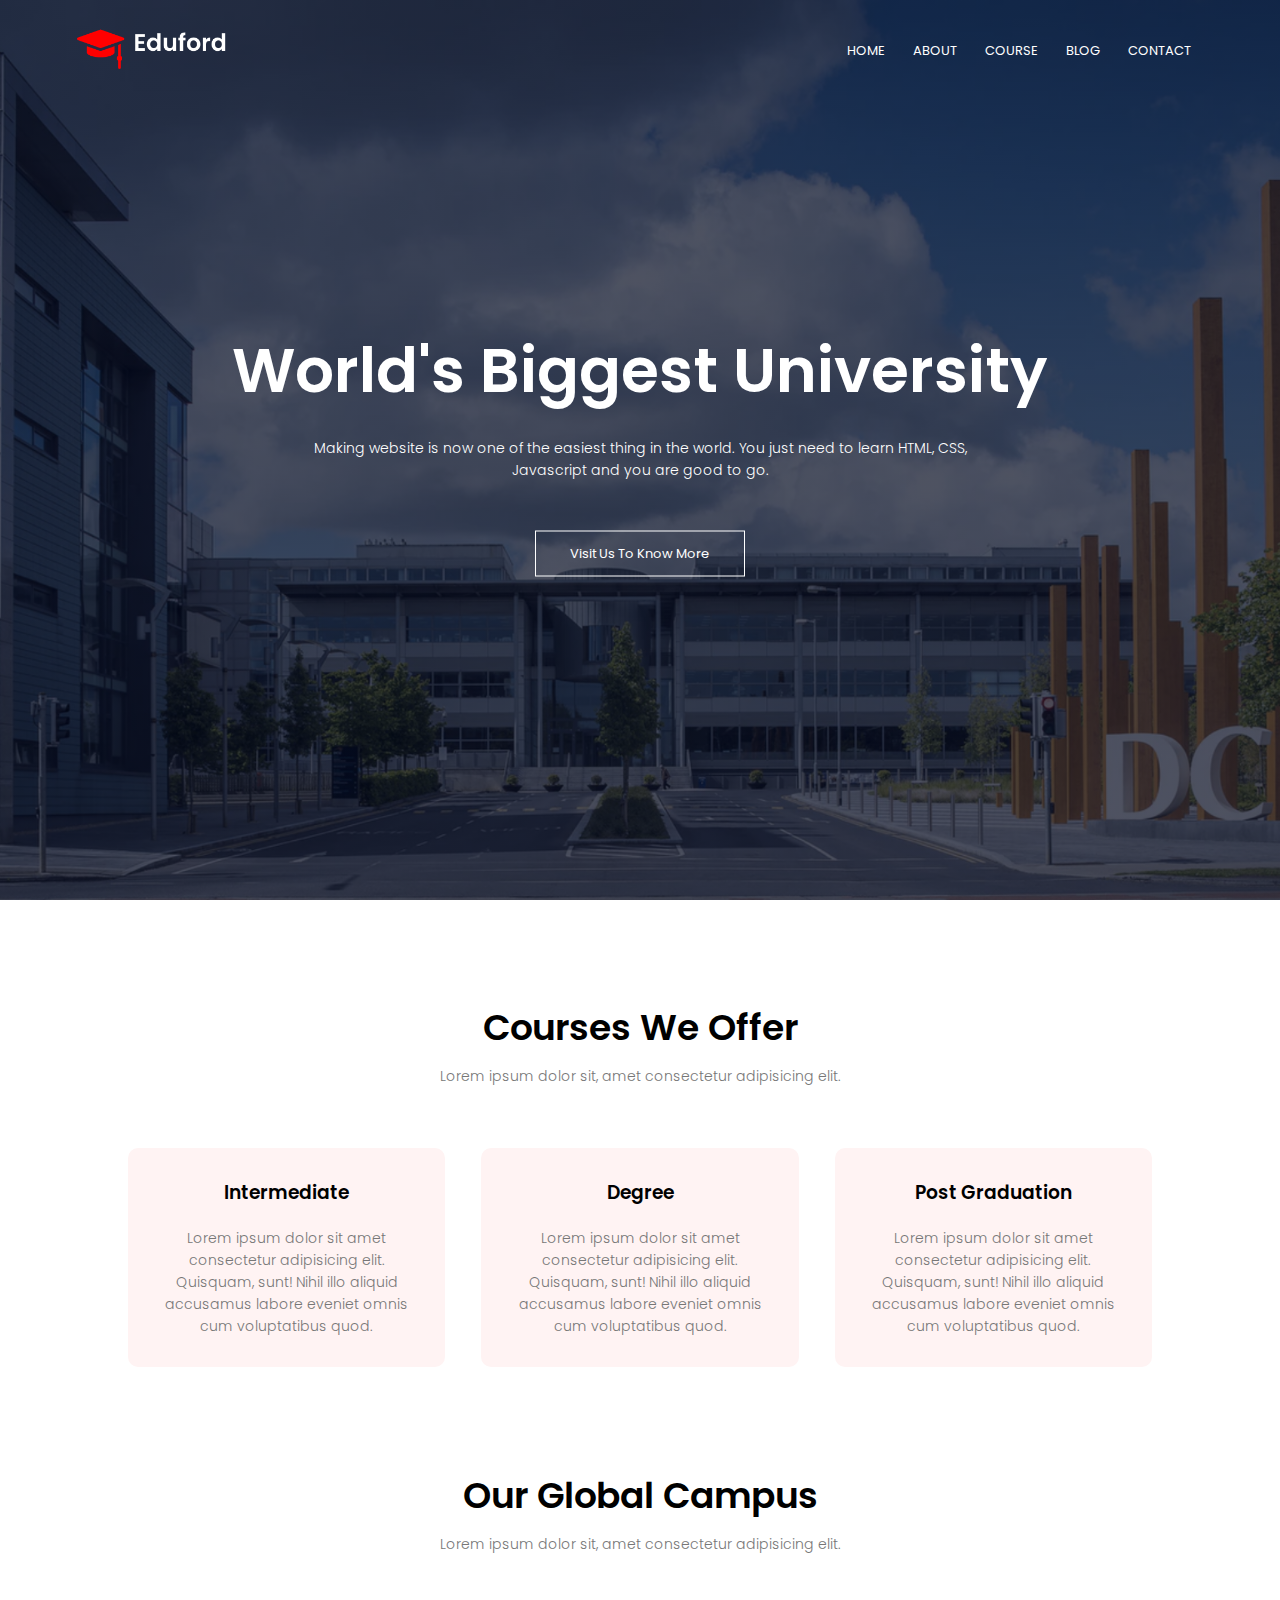
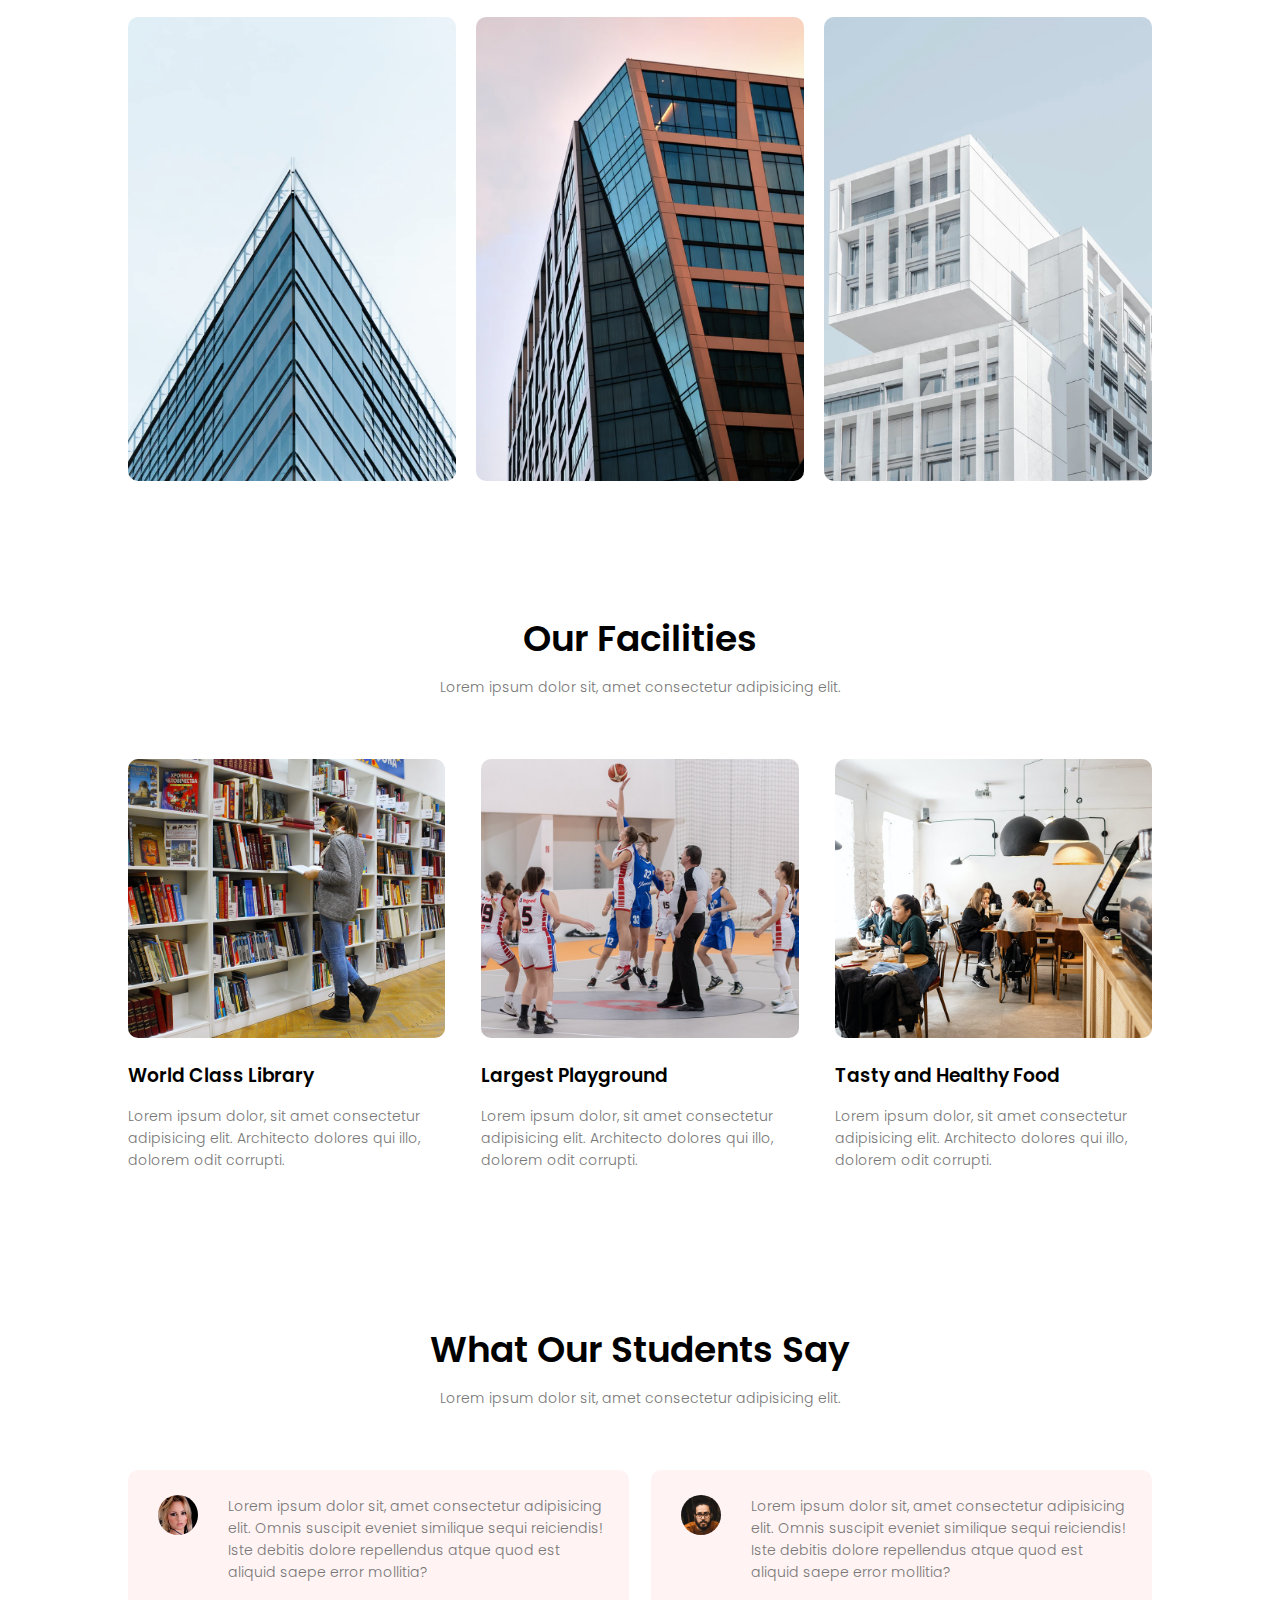
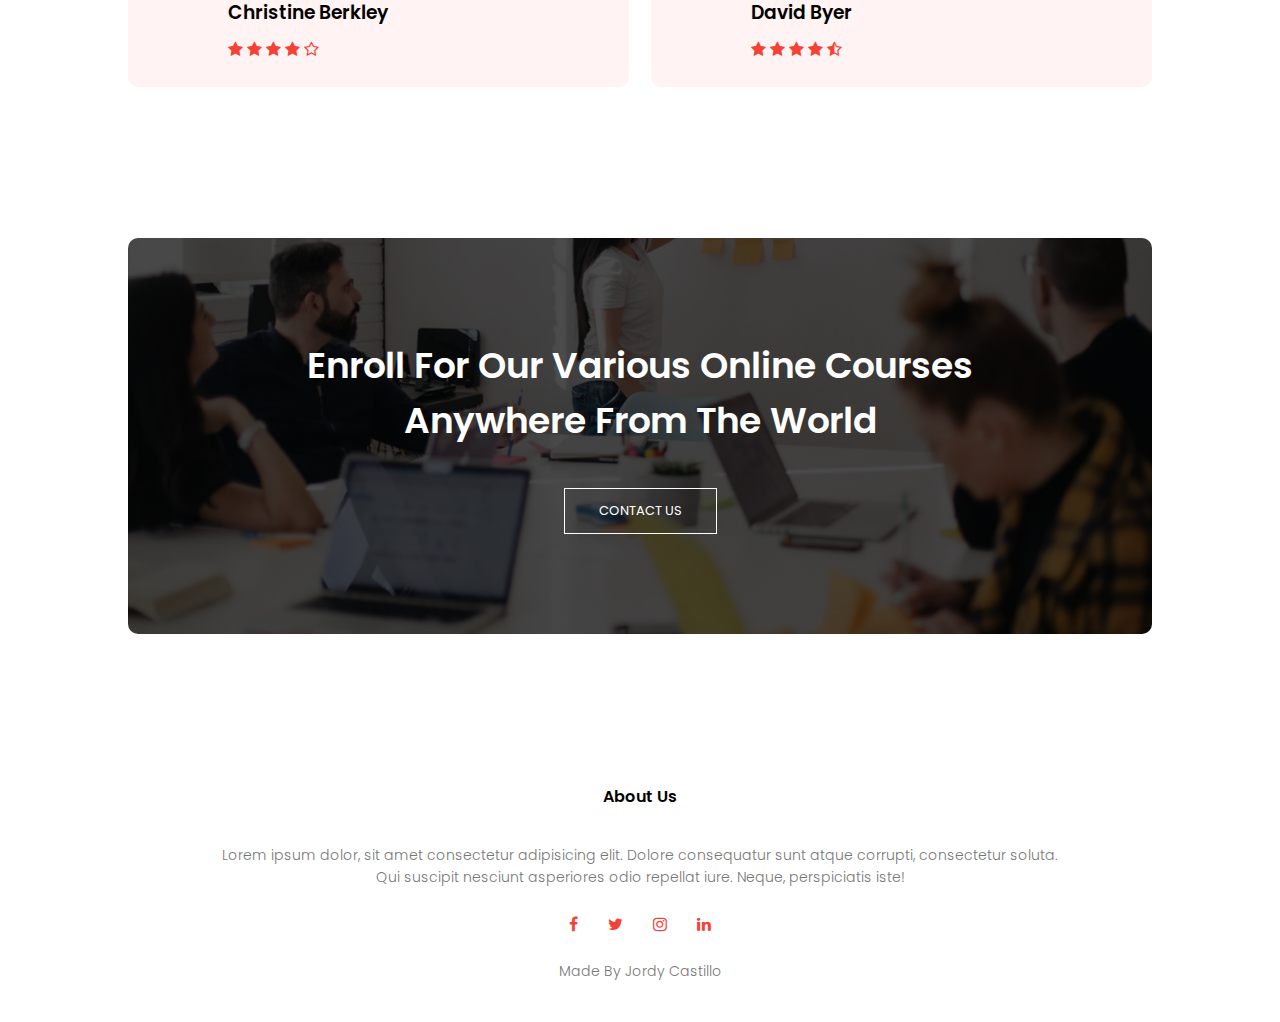
<file: index.html>
<!DOCTYPE html>
<html lang="en">
  <head>
    <meta charset="UTF-8" />
    <meta http-equiv="X-UA-Compatible" content="IE=edge" />
    <meta name="viewport" content="width=device-width, initial-scale=1.0" />
    <title>University Website Design</title>
    <link rel="stylesheet" href="style.css" />
    <link rel="preconnect" href="https://fonts.googleapis.com" />
    <link rel="preconnect" href="https://fonts.gstatic.com" crossorigin />
    <link
      href="https://fonts.googleapis.com/css2?family=Poppins:wght@100;200;300;400;600;700&display=swap"
      rel="stylesheet"
    />
    <link
      rel="stylesheet"
      href="https://stackpath.bootstrapcdn.com/font-awesome/4.7.0/css/font-awesome.min.css"
    />
  </head>
  <body>
    <section class="header">
      <nav>
        <a href="index.html"><img src="images/logo.png" alt="logo" /> </a>
        <div class="nav-links" id="navLinks">
          <i class="fa fa-times" onclick="hideMenu()"></i>
          <ul>
            <li><a href="index.html">HOME</a></li>
            <li><a href="about.html">ABOUT</a></li>
            <li><a href="course.html">COURSE</a></li>
            <li><a href="blog.html">BLOG</a></li>
            <li><a href="contact.html">CONTACT</a></li>
          </ul>
        </div>
        <i class="fa fa-bars" onclick="showMenu()"></i>
      </nav>

      <div class="text-box">
        <h1>World's Biggest University</h1>
        <p>
          Making website is now one of the easiest thing in the world. You just
          need to learn HTML, CSS,<br />
          Javascript and you are good to go.
        </p>
        <a href="" class="hero-btn">Visit Us To Know More</a>
      </div>
    </section>

    <!-- Course -->
    <section class="course">
      <h1>Courses We Offer</h1>
      <p>Lorem ipsum dolor sit, amet consectetur adipisicing elit.</p>
      <div class="row">
        <div class="course-col">
          <h3>Intermediate</h3>
          <p>
            Lorem ipsum dolor sit amet consectetur adipisicing elit. Quisquam,
            sunt! Nihil illo aliquid accusamus labore eveniet omnis cum
            voluptatibus quod.
          </p>
        </div>
        <div class="course-col">
          <h3>Degree</h3>
          <p>
            Lorem ipsum dolor sit amet consectetur adipisicing elit. Quisquam,
            sunt! Nihil illo aliquid accusamus labore eveniet omnis cum
            voluptatibus quod.
          </p>
        </div>
        <div class="course-col">
          <h3>Post Graduation</h3>
          <p>
            Lorem ipsum dolor sit amet consectetur adipisicing elit. Quisquam,
            sunt! Nihil illo aliquid accusamus labore eveniet omnis cum
            voluptatibus quod.
          </p>
        </div>
      </div>
    </section>

    <!-- Campus -->

    <section class="campus">
      <h1>Our Global Campus</h1>
      <p>Lorem ipsum dolor sit, amet consectetur adipisicing elit.</p>

      <div class="row">
        <div class="campus-col">
          <img src="/images/london.png" />
          <div class="layer">
            <h3>LONDON</h3>
          </div>
        </div>
        <div class="campus-col">
          <img src="/images/newyork.png" />
          <div class="layer">
            <h3>NEW YORK</h3>
          </div>
        </div>
        <div class="campus-col">
          <img src="/images/washington.png" />
          <div class="layer">
            <h3>WASHINGTON</h3>
          </div>
        </div>
      </div>
    </section>

    <!-- Facilities -->
    <section class="facilities">
      <h1>Our Facilities</h1>
      <p>Lorem ipsum dolor sit, amet consectetur adipisicing elit.</p>

      <div class="row">
        <div class="facilities-col">
          <img src="/images/library.png" />
          <h3>World Class Library</h3>
          <p>
            Lorem ipsum dolor, sit amet consectetur adipisicing elit. Architecto
            dolores qui illo, dolorem odit corrupti.
          </p>
        </div>
        <div class="facilities-col">
          <img src="/images/basketball.png" />
          <h3>Largest Playground</h3>
          <p>
            Lorem ipsum dolor, sit amet consectetur adipisicing elit. Architecto
            dolores qui illo, dolorem odit corrupti.
          </p>
        </div>
        <div class="facilities-col">
          <img src="/images/cafeteria.png" />
          <h3>Tasty and Healthy Food</h3>
          <p>
            Lorem ipsum dolor, sit amet consectetur adipisicing elit. Architecto
            dolores qui illo, dolorem odit corrupti.
          </p>
        </div>
      </div>
    </section>

    <!-- testimonials -->
    <section class="testimonials">
      <h1>What Our Students Say</h1>
      <p>Lorem ipsum dolor sit, amet consectetur adipisicing elit.</p>

      <div class="row">
        <div class="testimonial-col">
          <img src="/images/user1.jpg" alt="" />
          <div>
            <p>
              Lorem ipsum dolor sit, amet consectetur adipisicing elit. Omnis
              suscipit eveniet similique sequi reiciendis! Iste debitis dolore
              repellendus atque quod est aliquid saepe error mollitia?
            </p>
            <h3>Christine Berkley</h3>
            <i class="fa fa-star"></i>
            <i class="fa fa-star"></i>
            <i class="fa fa-star"></i>
            <i class="fa fa-star"></i>
            <i class="fa fa-star-o"></i>
          </div>
        </div>
        <div class="testimonial-col">
          <img src="/images/user2.jpg" alt="" />
          <div>
            <p>
              Lorem ipsum dolor sit, amet consectetur adipisicing elit. Omnis
              suscipit eveniet similique sequi reiciendis! Iste debitis dolore
              repellendus atque quod est aliquid saepe error mollitia?
            </p>
            <h3>David Byer</h3>
            <i class="fa fa-star"></i>
            <i class="fa fa-star"></i>
            <i class="fa fa-star"></i>
            <i class="fa fa-star"></i>
            <i class="fa fa-star-half-o"></i>
          </div>
        </div>
      </div>
    </section>
    <!-- Call To Action -->
    <section class="cta">
      <h1>
        Enroll For Our Various Online Courses<br />
        Anywhere From The World
      </h1>
      <a href="contact.html" class="hero-btn">CONTACT US</a>
    </section>
    <!-- Footer -->
    <section class="footer">
      <h4>About Us</h4>
      <p>
        Lorem ipsum dolor, sit amet consectetur adipisicing elit. Dolore
        consequatur sunt atque corrupti, consectetur soluta.<br />
        Qui suscipit nesciunt asperiores odio repellat iure. Neque, perspiciatis
        iste!
      </p>
      <div class="icons">
        <i class="fa fa-facebook"></i>
        <i class="fa fa-twitter"></i>
        <i class="fa fa-instagram"></i>
        <i class="fa fa-linkedin"></i>
      </div>
      <p>Made By Jordy Castillo</i></p>
    </section>

    <!-- JavaScript for Toggle Menu -->
    <script>
      var navLinks = document.getElementById("navLinks");
      function showMenu() {
        navLinks.style.right = "0";
      }
      function hideMenu() {
        navLinks.style.right = "-200px";
      }
    </script>
  </body>
</html>
</file>
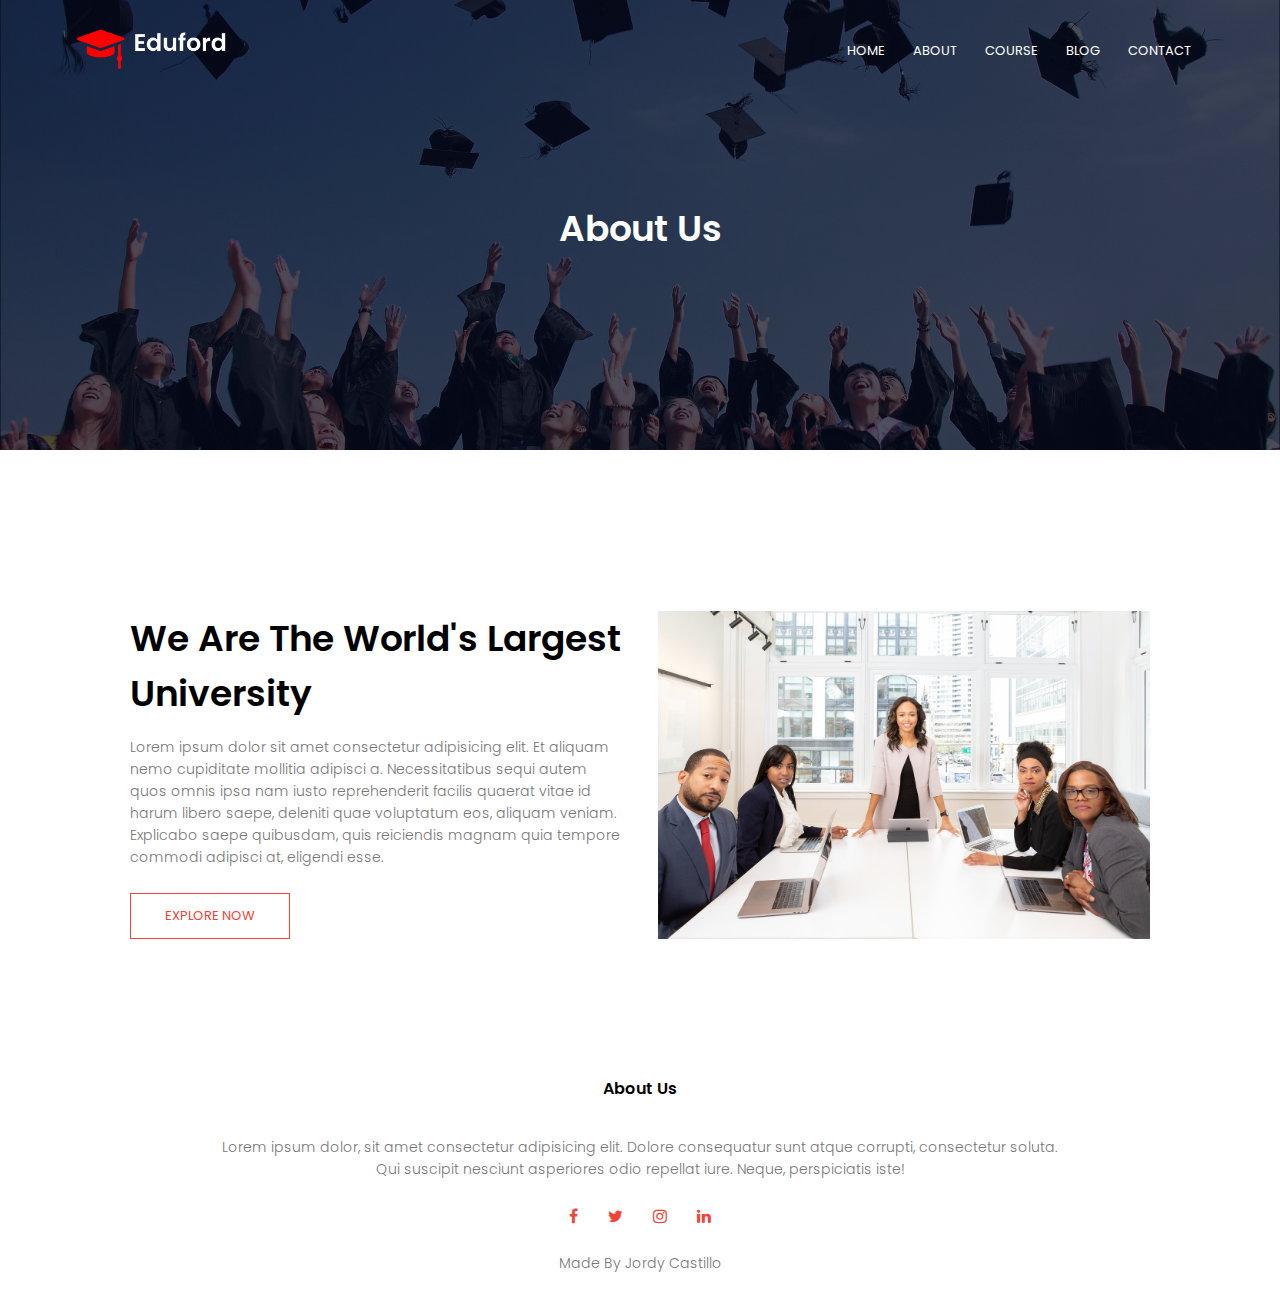
<file: about.html>
<!DOCTYPE html>
<html lang="en">
  <head>
    <meta charset="UTF-8" />
    <meta http-equiv="X-UA-Compatible" content="IE=edge" />
    <meta name="viewport" content="width=device-width, initial-scale=1.0" />
    <title>University Website Design</title>
    <link rel="stylesheet" href="style.css" />
    <link rel="preconnect" href="https://fonts.googleapis.com" />
    <link rel="preconnect" href="https://fonts.gstatic.com" crossorigin />
    <link
      href="https://fonts.googleapis.com/css2?family=Poppins:wght@100;200;300;400;600;700&display=swap"
      rel="stylesheet"
    />
    <link
      rel="stylesheet"
      href="https://stackpath.bootstrapcdn.com/font-awesome/4.7.0/css/font-awesome.min.css"
    />
  </head>
  <body>
    <section class="sub-header">
      <nav>
        <a href="index.html"><img src="images/logo.png" alt="logo" /> </a>
        <div class="nav-links" id="navLinks">
          <i class="fa fa-times" onclick="hideMenu()"></i>
          <ul>
            <li><a href="index.html">HOME</a></li>
            <li><a href="about.html">ABOUT</a></li>
            <li><a href="course.html">COURSE</a></li>
            <li><a href="blog.html">BLOG</a></li>
            <li><a href="contact.html">CONTACT</a></li>
          </ul>
        </div>
        <i class="fa fa-bars" onclick="showMenu()"></i> 
      </nav>

      <h1>About Us</h1>
    </section>

    <!-- About Us Content -->
    <section class="about-us">

      <div class="row">
        <div class="about-col">
          <h1>We Are The World's Largest University</h1>
          <p>Lorem ipsum dolor sit amet consectetur adipisicing elit. Et aliquam nemo cupiditate mollitia adipisci a. Necessitatibus sequi autem quos omnis ipsa nam iusto reprehenderit facilis quaerat vitae id harum libero saepe, deleniti quae voluptatum eos, aliquam veniam. Explicabo saepe quibusdam, quis reiciendis magnam quia tempore commodi adipisci at, eligendi esse.</p>
          <a href="" class="hero-btn red-btn">EXPLORE NOW</a>
        </div>
        <div class="about-col">
            <img src="/images/about.jpg">
        </div>
      </div>

    </section>


    <!-- Footer -->
    <section class="footer">
      <h4>About Us</h4>
      <p>
        Lorem ipsum dolor, sit amet consectetur adipisicing elit. Dolore
        consequatur sunt atque corrupti, consectetur soluta.<br />
        Qui suscipit nesciunt asperiores odio repellat iure. Neque, perspiciatis
        iste!
      </p>
      <div class="icons">
        <i class="fa fa-facebook"></i>
        <i class="fa fa-twitter"></i>
        <i class="fa fa-instagram"></i>
        <i class="fa fa-linkedin"></i>
      </div>
      <p>Made By Jordy Castillo</i></p>
    </section>

    <!-- JavaScript for Toggle Menu -->
    <script>
      var navLinks = document.getElementById("navLinks");
      function showMenu() {
        navLinks.style.right = "0";
      }
      function hideMenu() {
        navLinks.style.right = "-200px";
      }
    </script>
  </body>
</html>
</file>
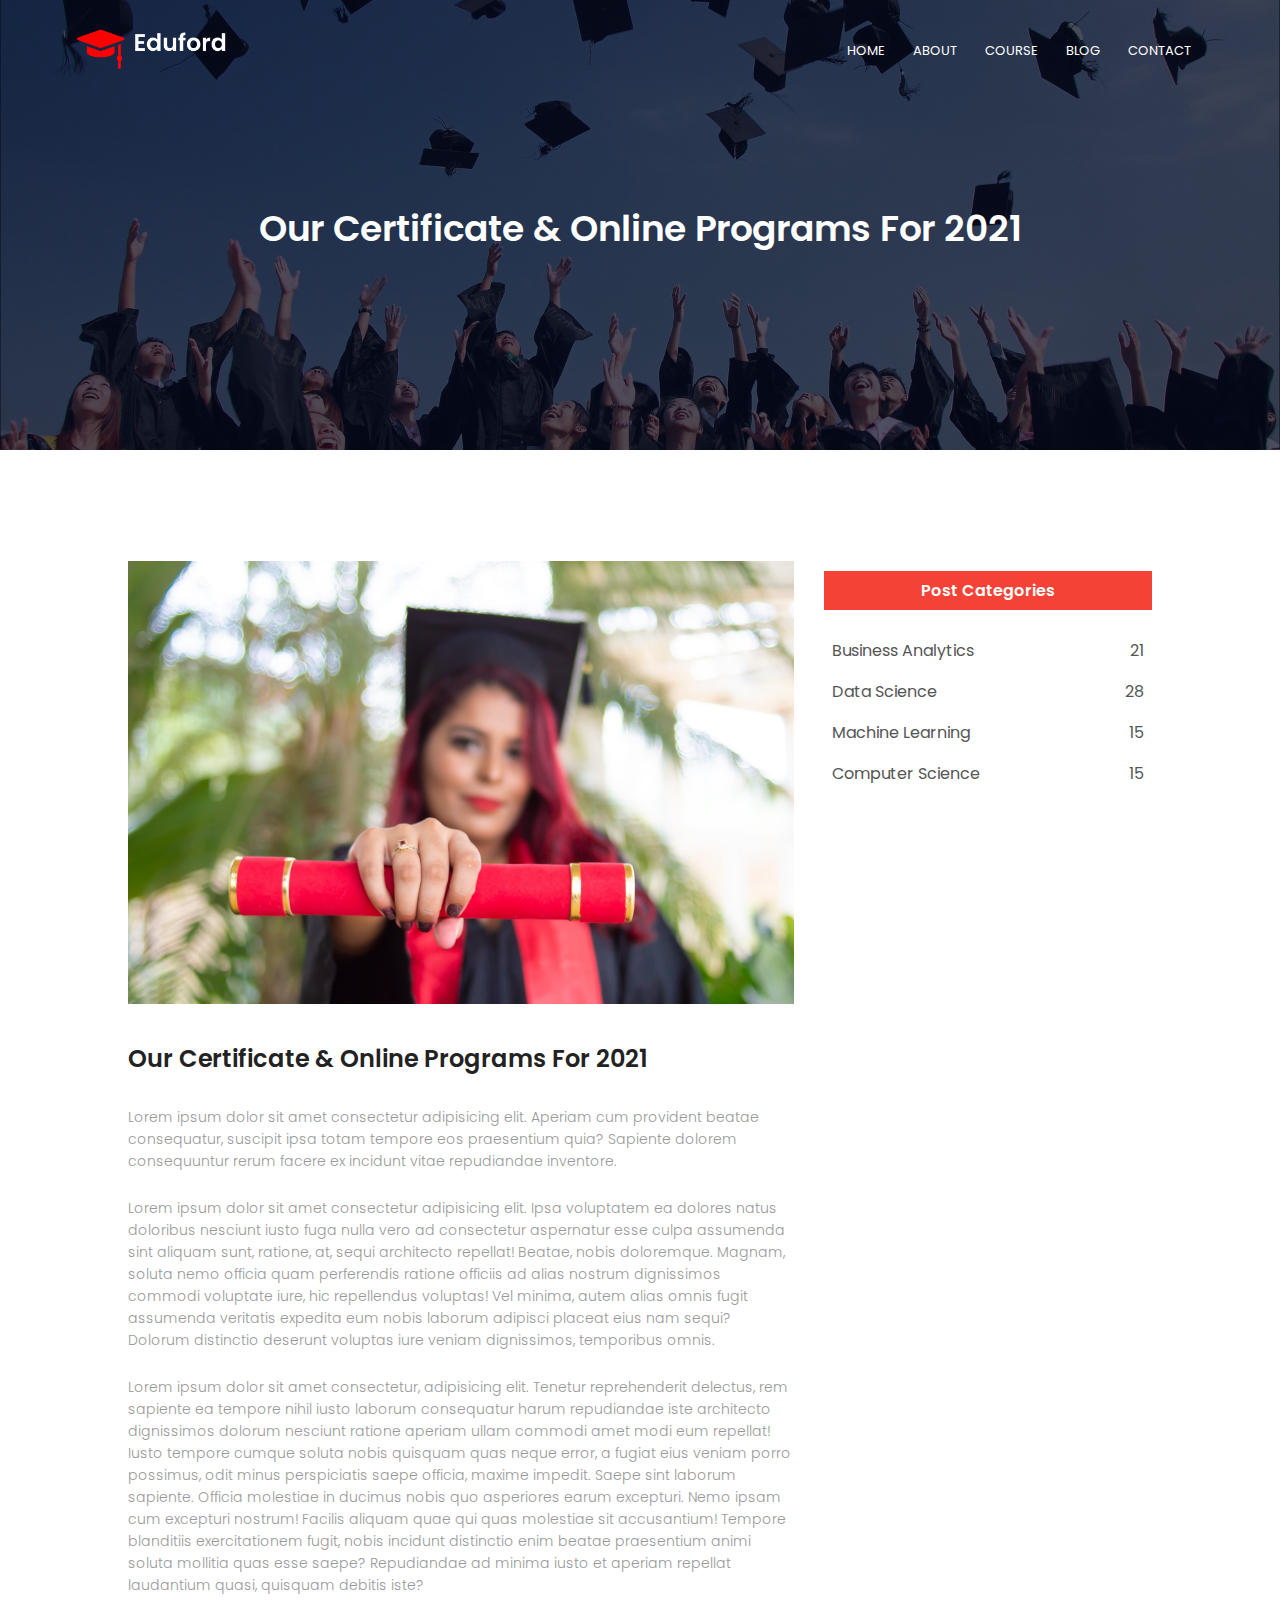
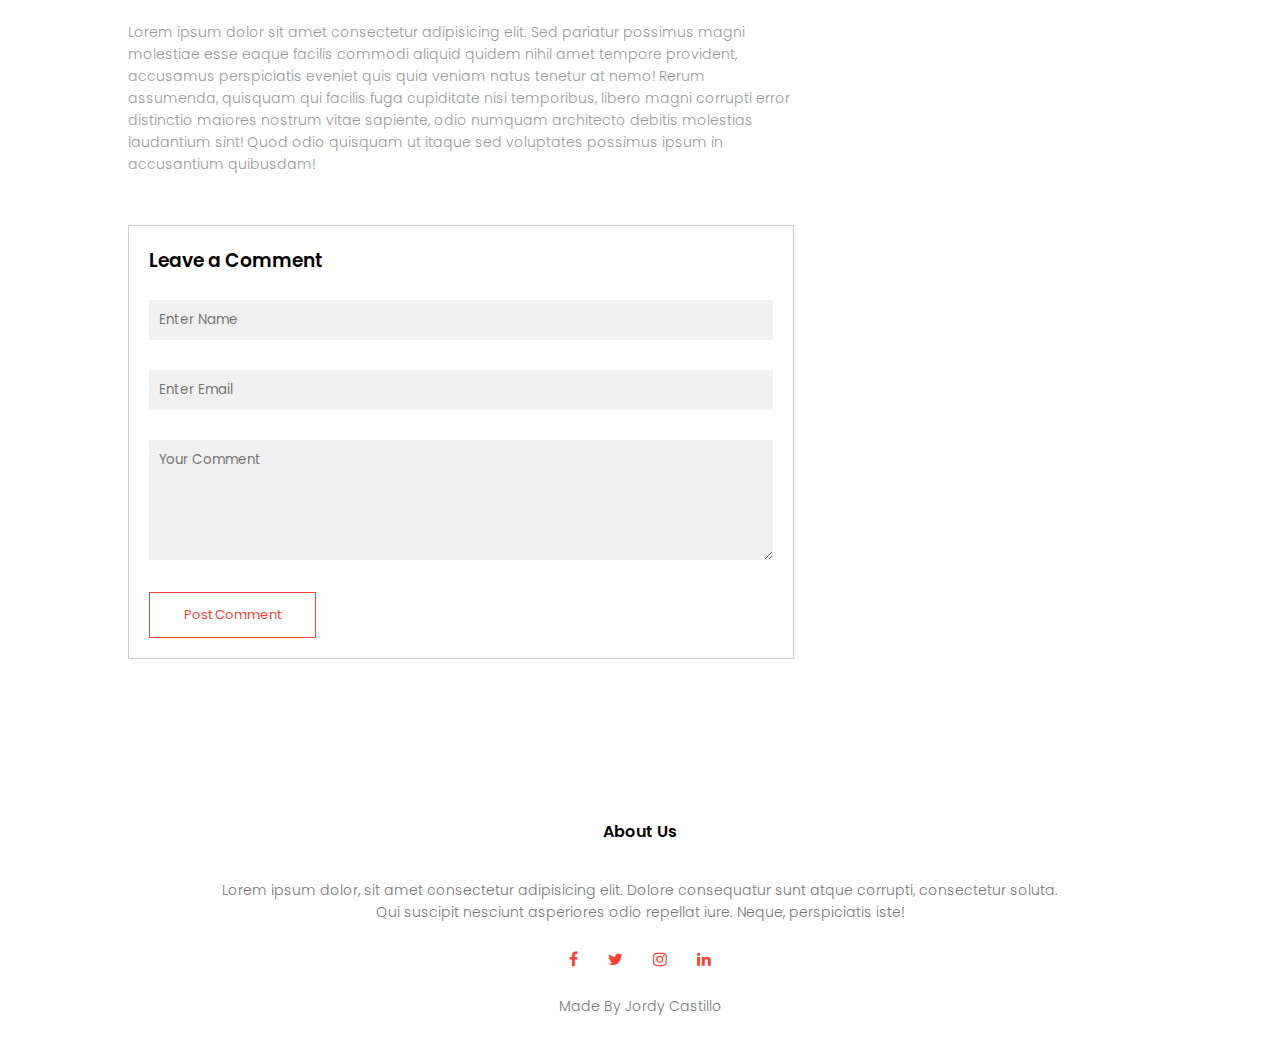
<file: blog.html>
<!DOCTYPE html>
<html lang="en">
  <head>
    <meta charset="UTF-8" />
    <meta http-equiv="X-UA-Compatible" content="IE=edge" />
    <meta name="viewport" content="width=device-width, initial-scale=1.0" />
    <title>University Website Design</title>
    <link rel="stylesheet" href="style.css" />
    <link rel="preconnect" href="https://fonts.googleapis.com" />
    <link rel="preconnect" href="https://fonts.gstatic.com" crossorigin />
    <link
      href="https://fonts.googleapis.com/css2?family=Poppins:wght@100;200;300;400;600;700&display=swap"
      rel="stylesheet"
    />
    <link
      rel="stylesheet"
      href="https://stackpath.bootstrapcdn.com/font-awesome/4.7.0/css/font-awesome.min.css"
    />
  </head>
  <body>
    <section class="sub-header">
      <nav>
        <a href="index.html"><img src="images/logo.png" alt="logo" /> </a>
        <div class="nav-links" id="navLinks">
          <i class="fa fa-times" onclick="hideMenu()"></i>
          <ul>
            <li><a href="index.html">HOME</a></li>
            <li><a href="about.html">ABOUT</a></li>
            <li><a href="course.html">COURSE</a></li>
            <li><a href="blog.html">BLOG</a></li>
            <li><a href="contact.html">CONTACT</a></li>
          </ul>
        </div>
        <i class="fa fa-bars" onclick="showMenu()"></i>
      </nav>

      <h1>Our Certificate & Online Programs For 2021</h1>
    </section>

    <!-- Blog Page Content -->

    <section class="blog-content">

      <div class="row">
        <div class="blog-left">
          <img src="/images/certificate.jpg">
          <h2>Our Certificate & Online Programs For 2021</h2>
          <p>Lorem ipsum dolor sit amet consectetur adipisicing elit. Aperiam cum provident beatae consequatur, suscipit ipsa totam tempore eos praesentium quia? Sapiente dolorem consequuntur rerum facere ex incidunt vitae repudiandae inventore.</p>
          <br>
          <p>Lorem ipsum dolor sit amet consectetur adipisicing elit. Ipsa voluptatem ea dolores natus doloribus nesciunt iusto fuga nulla vero ad consectetur aspernatur esse culpa assumenda sint aliquam sunt, ratione, at, sequi architecto repellat! Beatae, nobis doloremque. Magnam, soluta nemo officia quam perferendis ratione officiis ad alias nostrum dignissimos commodi voluptate iure, hic repellendus voluptas! Vel minima, autem alias omnis fugit assumenda veritatis expedita eum nobis laborum adipisci placeat eius nam sequi? Dolorum distinctio deserunt voluptas iure veniam dignissimos, temporibus omnis.</p>
          <br>
          <p>Lorem ipsum dolor sit amet consectetur, adipisicing elit. Tenetur reprehenderit delectus, rem sapiente ea tempore nihil iusto laborum consequatur harum repudiandae iste architecto dignissimos dolorum nesciunt ratione aperiam ullam commodi amet modi eum repellat! Iusto tempore cumque soluta nobis quisquam quas neque error, a fugiat eius veniam porro possimus, odit minus perspiciatis saepe officia, maxime impedit. Saepe sint laborum sapiente. Officia molestiae in ducimus nobis quo asperiores earum excepturi. Nemo ipsam cum excepturi nostrum! Facilis aliquam quae qui quas molestiae sit accusantium! Tempore blanditiis exercitationem fugit, nobis incidunt distinctio enim beatae praesentium animi soluta mollitia quas esse saepe? Repudiandae ad minima iusto et aperiam repellat laudantium quasi, quisquam debitis iste?</p>
          <br>
          <p>Lorem ipsum dolor sit amet consectetur adipisicing elit. Sed pariatur possimus magni molestiae esse eaque facilis commodi aliquid quidem nihil amet tempore provident, accusamus perspiciatis eveniet quis quia veniam natus tenetur at nemo! Rerum assumenda, quisquam qui facilis fuga cupiditate nisi temporibus, libero magni corrupti error distinctio maiores nostrum vitae sapiente, odio numquam architecto debitis molestias laudantium sint! Quod odio quisquam ut itaque sed voluptates possimus ipsum in accusantium quibusdam!</p>

          <div class="comment-box">
            <h3>Leave a Comment</h3>
          <form class="comment-form">
              <input type="text" placeholder="Enter Name">
              <input type="email" placeholder="Enter Email">
              <textarea rows="5" placeholder="Your Comment"></textarea>
              <button type="submit" class="hero-btn red-btn">Post Comment</button>
          </form>
        </div>


        </div>
        <div class="blog-right">
        <h3>Post Categories</h3>
        <div>
          <span>Business Analytics</span>
          <span>21</span>
        </div>
        <div>
          <span>Data Science</span>
          <span>28</span>
        </div>
        <div>
          <span>Machine Learning</span>
          <span>15</span>
        </div>
        <div>
          <span>Computer Science</span>
          <span>15</span>
        </div>
      </div>

    </section>


    <!-- Footer -->
    <section class="footer">
      <h4>About Us</h4>
      <p>
        Lorem ipsum dolor, sit amet consectetur adipisicing elit. Dolore
        consequatur sunt atque corrupti, consectetur soluta.<br />
        Qui suscipit nesciunt asperiores odio repellat iure. Neque, perspiciatis
        iste!
      </p>
      <div class="icons">
        <i class="fa fa-facebook"></i>
        <i class="fa fa-twitter"></i>
        <i class="fa fa-instagram"></i>
        <i class="fa fa-linkedin"></i>
      </div>
      <p>Made By Jordy Castillo</i></p>
    </section>

    <!-- JavaScript for Toggle Menu -->
    <script>
      var navLinks = document.getElementById("navLinks");
      function showMenu() {
        navLinks.style.right = "0";
      }
      function hideMenu() {
        navLinks.style.right = "-200px";
      }
    </script>
  </body>
</html>
</file>
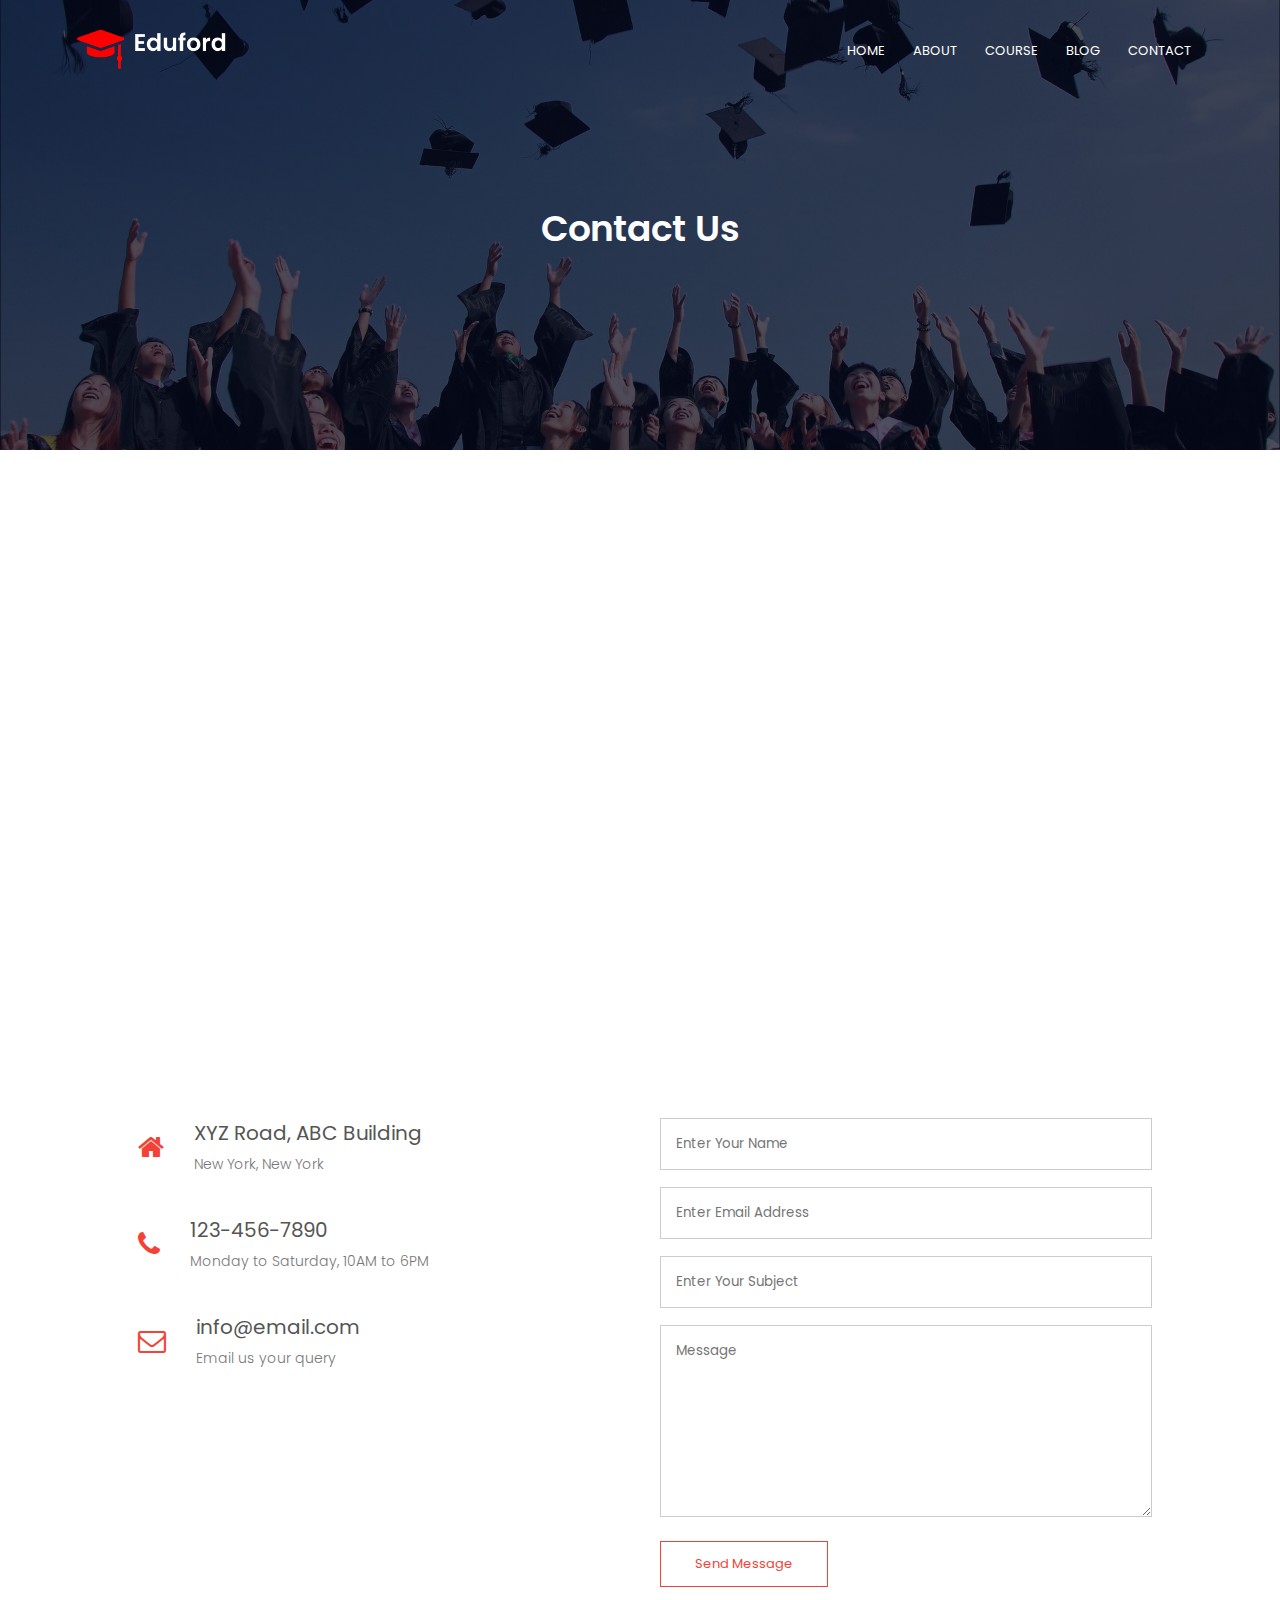
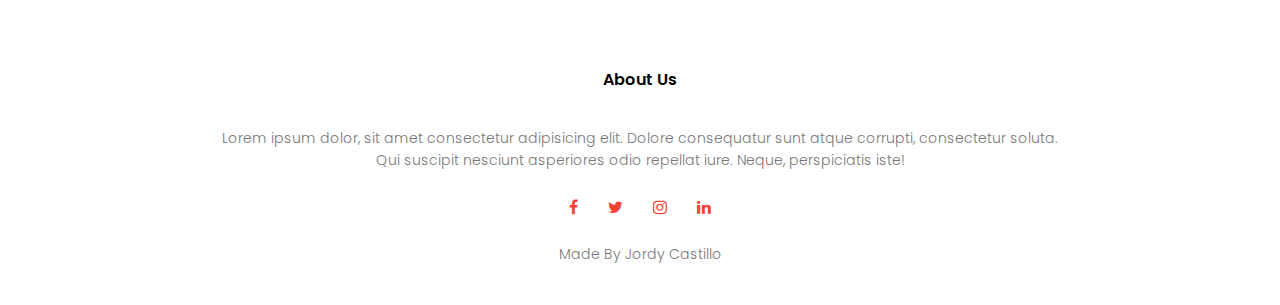
<file: contact.html>
<!DOCTYPE html>
<html lang="en">
  <head>
    <meta charset="UTF-8" />
    <meta http-equiv="X-UA-Compatible" content="IE=edge" />
    <meta name="viewport" content="width=device-width, initial-scale=1.0" />
    <title>University Website Design</title>
    <link rel="stylesheet" href="style.css" />
    <link rel="preconnect" href="https://fonts.googleapis.com" />
    <link rel="preconnect" href="https://fonts.gstatic.com" crossorigin />
    <link
      href="https://fonts.googleapis.com/css2?family=Poppins:wght@100;200;300;400;600;700&display=swap"
      rel="stylesheet"
    />
    <link
      rel="stylesheet"
      href="https://stackpath.bootstrapcdn.com/font-awesome/4.7.0/css/font-awesome.min.css"
    />
  </head>
  <body>
    <section class="sub-header">
      <nav>
        <a href="index.html"><img src="images/logo.png" alt="logo" /> </a>
        <div class="nav-links" id="navLinks">
          <i class="fa fa-times" onclick="hideMenu()"></i>
          <ul>
            <li><a href="index.html">HOME</a></li>
            <li><a href="about.html">ABOUT</a></li>
            <li><a href="course.html">COURSE</a></li>
            <li><a href="blog.html">BLOG</a></li>
            <li><a href="contact.html">CONTACT</a></li>
          </ul>
        </div>
        <i class="fa fa-bars" onclick="showMenu()"></i>
      </nav>

      <h1>Contact Us</h1>
    </section>

    <!-- Contact Us -->
    <section class="location">

      <iframe src="https://www.google.com/maps/embed?pb=!1m18!1m12!1m3!1d3021.127097185322!2d-73.9665138!3d40.781219899999996!2m3!1f0!2f0!3f0!3m2!1i1024!2i768!4f13.1!3m3!1m2!1s0x89c2589a018531e3%3A0xb9df1f7387a94119!2sCentral%20Park!5e0!3m2!1sen!2sus!4v1658514713493!5m2!1sen!2sus" width="600" height="450" style="border:0;" allowfullscreen="" loading="lazy" referrerpolicy="no-referrer-when-downgrade"></iframe>

    </section>

    <section class="contact-us">

    <div class="row">
        <div class="contact-col">
          <div>
            <i class="fa fa-home"></i>
            <span>
              <h5>XYZ Road, ABC Building</h5>
              <p>New York, New York</p>
            </span>
          </div>
          <div>
            <i class="fa fa-phone"></i>
            <span>
              <h5>123-456-7890</h5>
              <p>Monday to Saturday, 10AM to 6PM</p>
            </span>
          </div>
          <div>
            <i class="fa fa-envelope-o"></i>
            <span>
              <h5>info@email.com</h5>
              <p>Email us your query</p>
            </span>
          </div>
        </div>
        <div class="contact-col">

          <form action="">
            <input type="text" placeholder="Enter Your Name" required>
            <input type="email" placeholder="Enter Email Address" required>
            <input type="text" placeholder="Enter Your Subject" required>
            <textarea rows="8" placeholder="Message" required></textarea>
            <button type="submit" class="hero-btn red-btn">Send Message</button>
          </form>

        </div>
    </div>
    </section>










    <!-- Footer -->
    <section class="footer">
      <h4>About Us</h4>
      <p>
        Lorem ipsum dolor, sit amet consectetur adipisicing elit. Dolore
        consequatur sunt atque corrupti, consectetur soluta.<br />
        Qui suscipit nesciunt asperiores odio repellat iure. Neque, perspiciatis
        iste!
      </p>
      <div class="icons">
        <i class="fa fa-facebook"></i>
        <i class="fa fa-twitter"></i>
        <i class="fa fa-instagram"></i>
        <i class="fa fa-linkedin"></i>
      </div>
      <p>Made By Jordy Castillo</i></p>
    </section>

    <!-- JavaScript for Toggle Menu -->
    <script>
      var navLinks = document.getElementById("navLinks");
      function showMenu() {
        navLinks.style.right = "0";
      }
      function hideMenu() {
        navLinks.style.right = "-200px";
      }
    </script>
  </body>
</html>
</file>
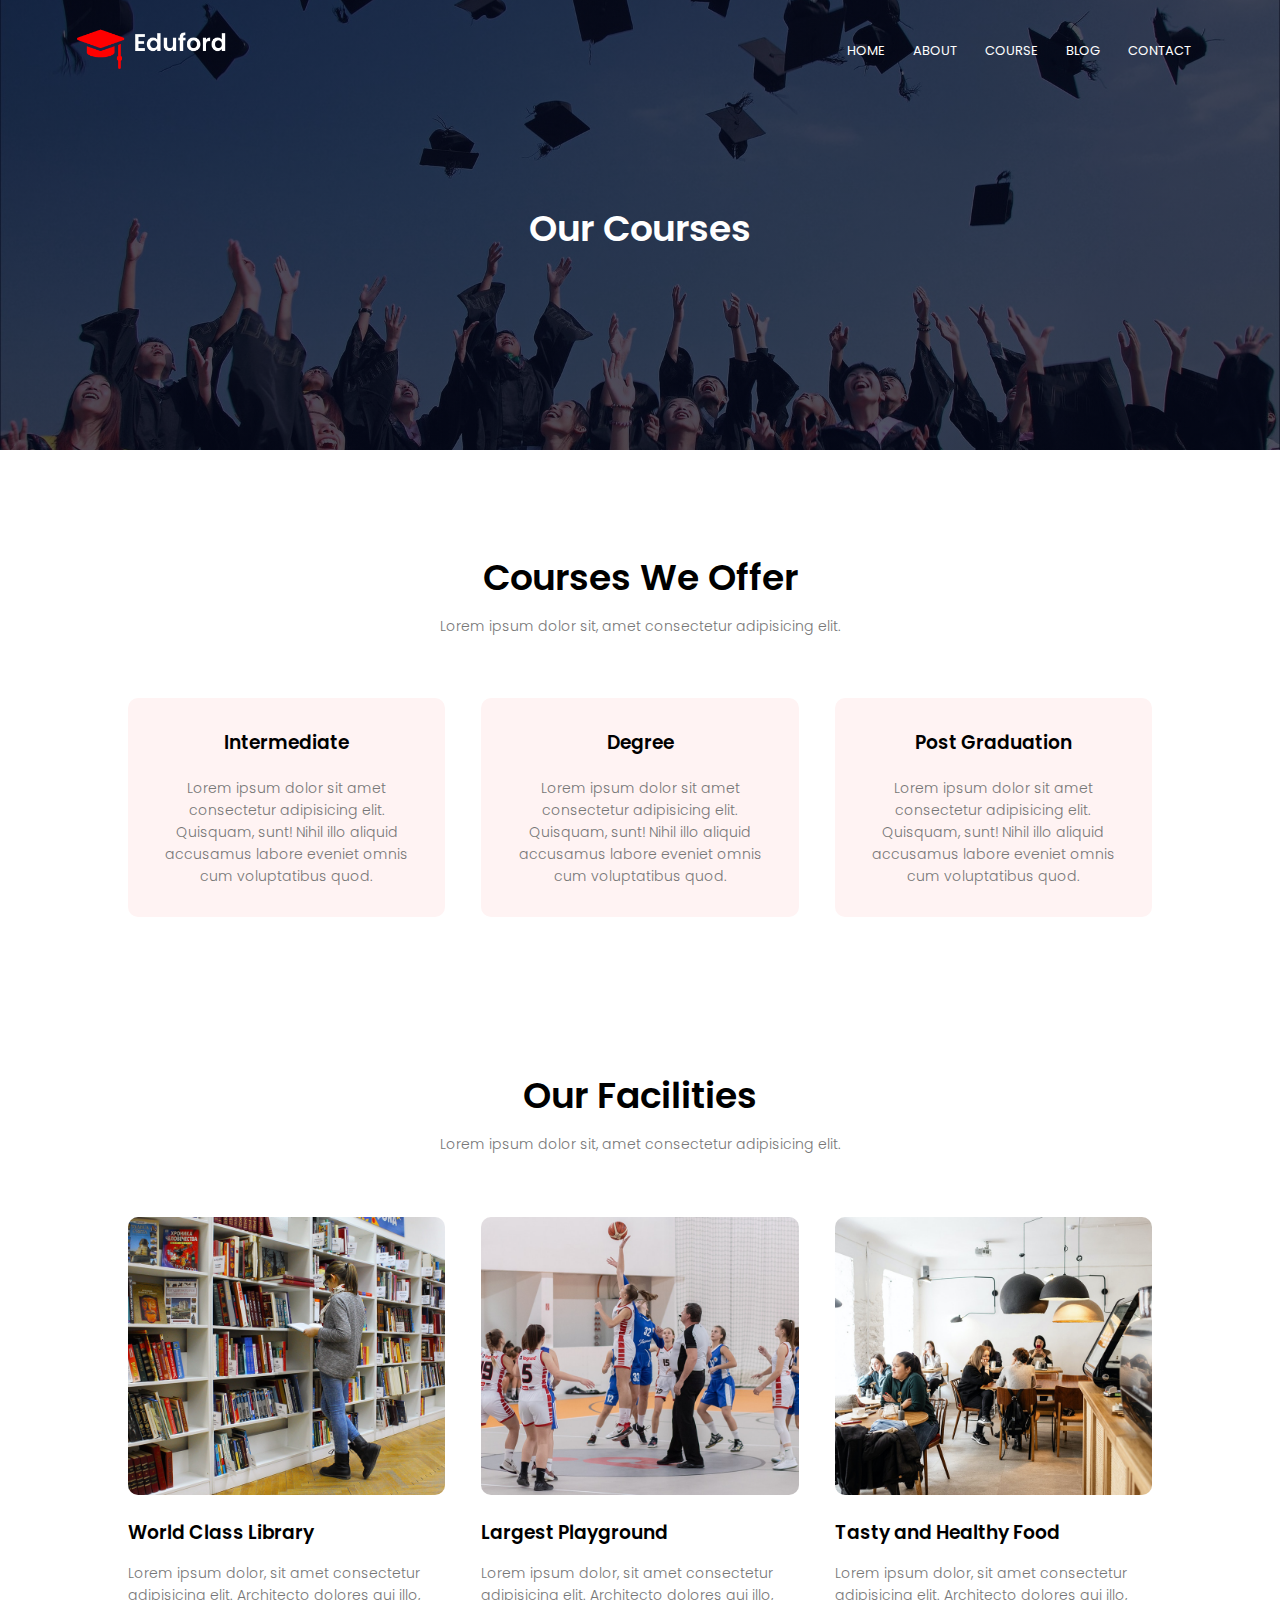
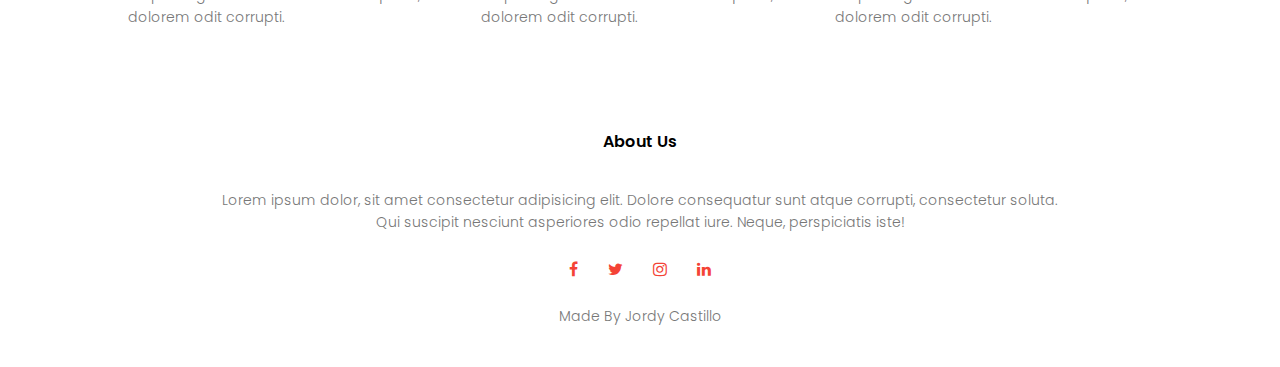
<file: course.html>
<!DOCTYPE html>
<html lang="en">
  <head>
    <meta charset="UTF-8" />
    <meta http-equiv="X-UA-Compatible" content="IE=edge" />
    <meta name="viewport" content="width=device-width, initial-scale=1.0" />
    <title>University Website Design</title>
    <link rel="stylesheet" href="style.css" />
    <link rel="preconnect" href="https://fonts.googleapis.com" />
    <link rel="preconnect" href="https://fonts.gstatic.com" crossorigin />
    <link
      href="https://fonts.googleapis.com/css2?family=Poppins:wght@100;200;300;400;600;700&display=swap"
      rel="stylesheet"
    />
    <link
      rel="stylesheet"
      href="https://stackpath.bootstrapcdn.com/font-awesome/4.7.0/css/font-awesome.min.css"
    />
  </head>
  <body>
    <section class="sub-header">
      <nav>
        <a href="index.html"><img src="images/logo.png" alt="logo" /> </a>
        <div class="nav-links" id="navLinks">
          <i class="fa fa-times" onclick="hideMenu()"></i>
          <ul>
            <li><a href="index.html">HOME</a></li>
            <li><a href="about.html">ABOUT</a></li>
            <li><a href="course.html">COURSE</a></li>
            <li><a href="blog.html">BLOG</a></li>
            <li><a href="contact.html">CONTACT</a></li>
          </ul>
        </div>
        <i class="fa fa-bars" onclick="showMenu()"></i>
      </nav>

      <h1>Our Courses</h1>
    </section>

    <!-- Course -->
    <section class="course">
      <h1>Courses We Offer</h1>
      <p>Lorem ipsum dolor sit, amet consectetur adipisicing elit.</p>
      <div class="row">
        <div class="course-col">
          <h3>Intermediate</h3>
          <p>
            Lorem ipsum dolor sit amet consectetur adipisicing elit. Quisquam,
            sunt! Nihil illo aliquid accusamus labore eveniet omnis cum
            voluptatibus quod.
          </p>
        </div>
        <div class="course-col">
          <h3>Degree</h3>
          <p>
            Lorem ipsum dolor sit amet consectetur adipisicing elit. Quisquam,
            sunt! Nihil illo aliquid accusamus labore eveniet omnis cum
            voluptatibus quod.
          </p>
        </div>
        <div class="course-col">
          <h3>Post Graduation</h3>
          <p>
            Lorem ipsum dolor sit amet consectetur adipisicing elit. Quisquam,
            sunt! Nihil illo aliquid accusamus labore eveniet omnis cum
            voluptatibus quod.
          </p>
        </div>
      </div>
    </section>
    <!-- Facilities -->
    <section class="facilities">
      <h1>Our Facilities</h1>
      <p>Lorem ipsum dolor sit, amet consectetur adipisicing elit.</p>

      <div class="row">
        <div class="facilities-col">
          <img src="/images/library.png" />
          <h3>World Class Library</h3>
          <p>
            Lorem ipsum dolor, sit amet consectetur adipisicing elit. Architecto
            dolores qui illo, dolorem odit corrupti.
          </p>
        </div>
        <div class="facilities-col">
          <img src="/images/basketball.png" />
          <h3>Largest Playground</h3>
          <p>
            Lorem ipsum dolor, sit amet consectetur adipisicing elit. Architecto
            dolores qui illo, dolorem odit corrupti.
          </p>
        </div>
        <div class="facilities-col">
          <img src="/images/cafeteria.png" />
          <h3>Tasty and Healthy Food</h3>
          <p>
            Lorem ipsum dolor, sit amet consectetur adipisicing elit. Architecto
            dolores qui illo, dolorem odit corrupti.
          </p>
        </div>
      </div>
    </section>






    <!-- Footer -->
    <section class="footer">
      <h4>About Us</h4>
      <p>
        Lorem ipsum dolor, sit amet consectetur adipisicing elit. Dolore
        consequatur sunt atque corrupti, consectetur soluta.<br />
        Qui suscipit nesciunt asperiores odio repellat iure. Neque, perspiciatis
        iste!
      </p>
      <div class="icons">
        <i class="fa fa-facebook"></i>
        <i class="fa fa-twitter"></i>
        <i class="fa fa-instagram"></i>
        <i class="fa fa-linkedin"></i>
      </div>
      <p>Made By Jordy Castillo</i></p>
    </section>

    <!-- JavaScript for Toggle Menu -->
    <script>
      var navLinks = document.getElementById("navLinks");
      function showMenu() {
        navLinks.style.right = "0";
      }
      function hideMenu() {
        navLinks.style.right = "-200px";
      }
    </script>
  </body>
</html>
</file>
<file: style.css>
* {
  margin: 0;
  padding: 0;
  font-family: "Poppins", sans-serif;
}
.header {
  min-height: 100vh;
  width: 100%;
  background-image: linear-gradient(rgba(4, 9, 30, 0.7), rgba(4, 9, 30, 0.7)),
    url(/images/banner.png);
  background-position: center;
  background-size: cover;
  position: relative;
}
nav {
  display: flex;
  padding: 2% 6%;
  justify-content: space-between;
  align-items: center;
}
nav img {
  width: 150px;
}
.nav-links {
  flex: 1;
  text-align: right;
}
.nav-links ul li {
  list-style: none;
  display: inline-block;
  padding: 8px 12px;
  position: relative;
}
.nav-links ul li a {
  color: #fff;
  text-decoration: none;
  font-size: 13px;
}
.nav-links ul li::after {
  content: "";
  width: 0%;
  height: 2px;
  background: #f44336;
  display: block;
  margin: auto;
  transition: 0.5s;
}
.nav-links ul li:hover::after {
  width: 100%;
}
.text-box {
  width: 90%;
  color: #fff;
  position: absolute;
  top: 50%;
  left: 50%;
  transform: translate(-50%, -50%);
  text-align: center;
}
.text-box h1 {
  font-size: 62px;
}
.text-box p {
  margin: 10px 0 40px;
  font-size: 14px;
  color: #fff;
}
.hero-btn {
  display: inline-block;
  text-decoration: none;
  color: #fff;
  border: 1px solid #fff;
  padding: 12px 34px;
  font-size: 13px;
  background: transparent;
  position: relative;
  cursor: pointer;
}
.hero-btn:hover {
  border: 1px solid #f44336;
  background: #f44336;
  transition: 1s;
}

nav .fa {
  display: none;
}

@media (max-width: 700px) {
  .text-box h1 {
    font-size: 20px;
  }
  .nav-links ul li {
    display: block;
  }
  .nav-links {
    position: fixed;
    background: #f44336;
    height: 100vh;
    width: 200px;
    top: 0;
    right: -200px;
    text-align: left;
    z-index: 2;
    transition: 1s;
  }
  nav .fa {
    display: block;
    color: #fff;
    margin: 10px;
    font-size: 22px;
    cursor: pointer;
  }
  .nav-links ul {
    padding: 30px;
  }
}
/* Course */
.course {
  width: 80%;
  margin: auto;
  text-align: center;
  padding-top: 100px;
}
h1 {
  font-size: 36px;
  font-weight: 600;
}
p {
  color: #777;
  font-size: 14px;
  font-weight: 300;
  line-height: 22px;
  padding: 10px;
}

.row {
  margin-top: 5%;
  display: flex;
  justify-content: space-between;
}
.course-col {
  flex-basis: 31%;
  background: #fff3f3;
  border-radius: 10px;
  margin-bottom: 5%;
  padding: 20px 12px;
  box-sizing: border-box;
  transition: 0.5s;
}
h3 {
  text-align: center;
  font-weight: 600;
  margin: 10px 0;
}
.course-col:hover {
  box-shadow: 0 0 20px 0px rgba(0, 0, 0, 0.2);
}
@media (max-width: 700px) {
  .row {
    flex-direction: column;
  }
}

/* Campus */
.campus {
  width: 80%;
  margin: auto;
  text-align: center;
  padding-top: 50px;
}
.campus-col {
  flex-basis: 32%;
  border-radius: 10px;
  margin-bottom: 30px;
  position: relative;
  overflow: hidden;
}
.campus-col img {
  width: 100%;
  display: block;
}
.layer {
  background: transparent;
  height: 100%;
  width: 100%;
  position: absolute;
  top: 0;
  left: 0;
  transition: 0.5s;
}
.layer:hover {
  background: rgba(226, 0, 0, 0.7);
}
.layer h3 {
  width: 100%;
  font-weight: 500;
  color: #fff;
  font-size: 26px;
  bottom: 0;
  left: 50%;
  transform: translateX(-50%);
  position: absolute;
  opacity: 0;
  transition: 0.5s;
}
.layer:hover h3 {
  bottom: 49%;
  opacity: 1;
}
/* Facilities */
.facilities {
  width: 80%;
  margin: auto;
  text-align: center;
  padding-top: 100px;
}
.facilities-col {
  flex-basis: 31%;
  border-radius: 10px;
  margin-bottom: 5%;
  text-align: left;
}
.facilities-col img {
  width: 100%;
  border-radius: 10px;
}
.facilities-col p {
  padding: 0;
}
.facilities-col h3 {
  margin-top: 16px;
  margin-bottom: 15px;
  text-align: left;
}

/* testimonials */
.testimonials {
  width: 80%;
  margin: auto;
  padding-top: 100px;
  text-align: center;
}
.testimonial-col {
  flex-basis: 44%;
  border-radius: 10px;
  margin-bottom: 5%;
  text-align: left;
  background: #fff3f3;
  padding: 25px;
  cursor: pointer;
  display: flex;
}
.testimonial-col img {
  height: 40px;
  margin-left: 5px;
  margin-right: 30px;
  border-radius: 50%;
}
.testimonial-col p {
  padding: 0;
}
.testimonial-col h3 {
  margin-top: 15px;
  text-align: left;
}
.testimonial-col .fa {
  color: #f44336;
}
@media (max-width: 700px) {
  .testimonial-col img {
    margin-left: 0px;
    margin-right: 30px;
  }
}

/* Call To Action */

.cta {
  margin: 100px auto;
  width: 80%;
  background-image: linear-gradient(rgba(0, 0, 0, 0.7), rgba(0, 0, 0, 0.7)),
    url(/images/banner2.jpg);
  background-position: center;
  background-size: cover;
  border-radius: 10px;
  text-align: center;
  padding: 100px 0;
}

.cta h1 {
  color: #fff;
  margin-bottom: 40px;
  padding: 0;
}

@media (max-width: 700px) {
  .cta h1 {
    font-size: 24px;
  }
}

/* Footer */

.footer {
  width: 100%;
  text-align: center;
  padding: 30px 0;
}

.footer h4 {
  margin-bottom: 25px;
  margin-top: 20px;
  font-weight: 600;
}
.icons .fa {
  color: #f44336;
  margin: 0 13px;
  cursor: pointer;
  padding: 18px 0;
}
/* about us page */
.sub-header {
  height: 50vh;
  width: 100%;
  background-image: linear-gradient(rgba(4, 9, 30, 0.7), rgba(4, 9, 30, 0.7)),
    url(/images/background.jpg);
  background-position: center;
  background-size: cover;
  text-align: center;
  color: #fff;
}
.sub-header h1 {
  margin-top: 100px;
}
.about-us {
  width: 80%;
  margin: auto;
  padding-top: 80px;
  padding-bottom: 50px;
}
.about-col {
  flex-basis: 48%;
  padding: 30px 2px;
}
.about-col img {
  width: 100%;
}
.about-col h1 {
  padding-top: 0;
}
.about-col p {
  padding: 15px 0 25px;
}
.red-btn {
  border: 1px solid #f44336;
  background: transparent;
  color: #f44336;
}
.red-btn:hover {
  color: #fff;
}

/* Blog Page Content */

.blog-content {
  width: 80%;
  margin: auto;
  padding: 60px 0;
}
.blog-left {
  flex-basis: 65%;
}
.blog-left img {
  width: 100%;
}
.blog-left h2 {
  color: #222;
  font-weight: 600;
  margin: 30px 0;
}
.blog-left p {
  color: #999;
  padding: 0;
}
.blog-right {
  flex-basis: 32%;
}
.blog-right h3 {
  background: #f44336;
  color: #fff;
  padding: 7px 0;
  font-size: 16px;
  margin-bottom: 20px;
}
.blog-right div {
  display: flex;
  align-items: center;
  justify-content: space-between;
  color: #555;
  padding: 8px;
  box-sizing: border-box;
}

.comment-box {
  border: 1px solid #ccc;
  margin: 50px 0;
  padding: 10px 20px;
}
.comment-box h3 {
  text-align: left;
}
.comment-form input,
.comment-form textarea {
  width: 100%;
  padding: 10px;
  margin: 15px 0;
  box-sizing: border-box;
  border: none;
  outline: none;
  background: #f0f0f0;
}
.comment-form button {
  margin: 10px 0;
}
@media (max-width: 700px) {
  .sub-header h1 {
    font-size: 24px;
  }
}

/* Contact Us Page */
.location {
  width: 80%;
  margin: auto;
  padding: 80px 0;
}
.location iframe {
  width: 100%;
}
.contact-us {
  width: 80%;
  margin: auto;
}
.contact-col {
  flex-basis: 48%;
  margin-bottom: 30px;
}
.contact-col div {
  display: flex;
  align-items: center;
  margin-bottom: 40px;
}
.contact-col div .fa {
  font-size: 28px;
  color: #f44336;
  margin: 10px;
  margin-right: 30px;
}
.contact-col div p {
  padding: 0;
}
.contact-col div h5 {
  font-size: 20px;
  margin-bottom: 5px;
  color: #555;
  font-weight: 400;
}
.contact-col input,
.contact-col textarea {
  width: 100%;
  padding: 15px;
  margin-bottom: 17px;
  outline: none;
  border: 1px solid #ccc;
  box-sizing: border-box;
}
</file>
